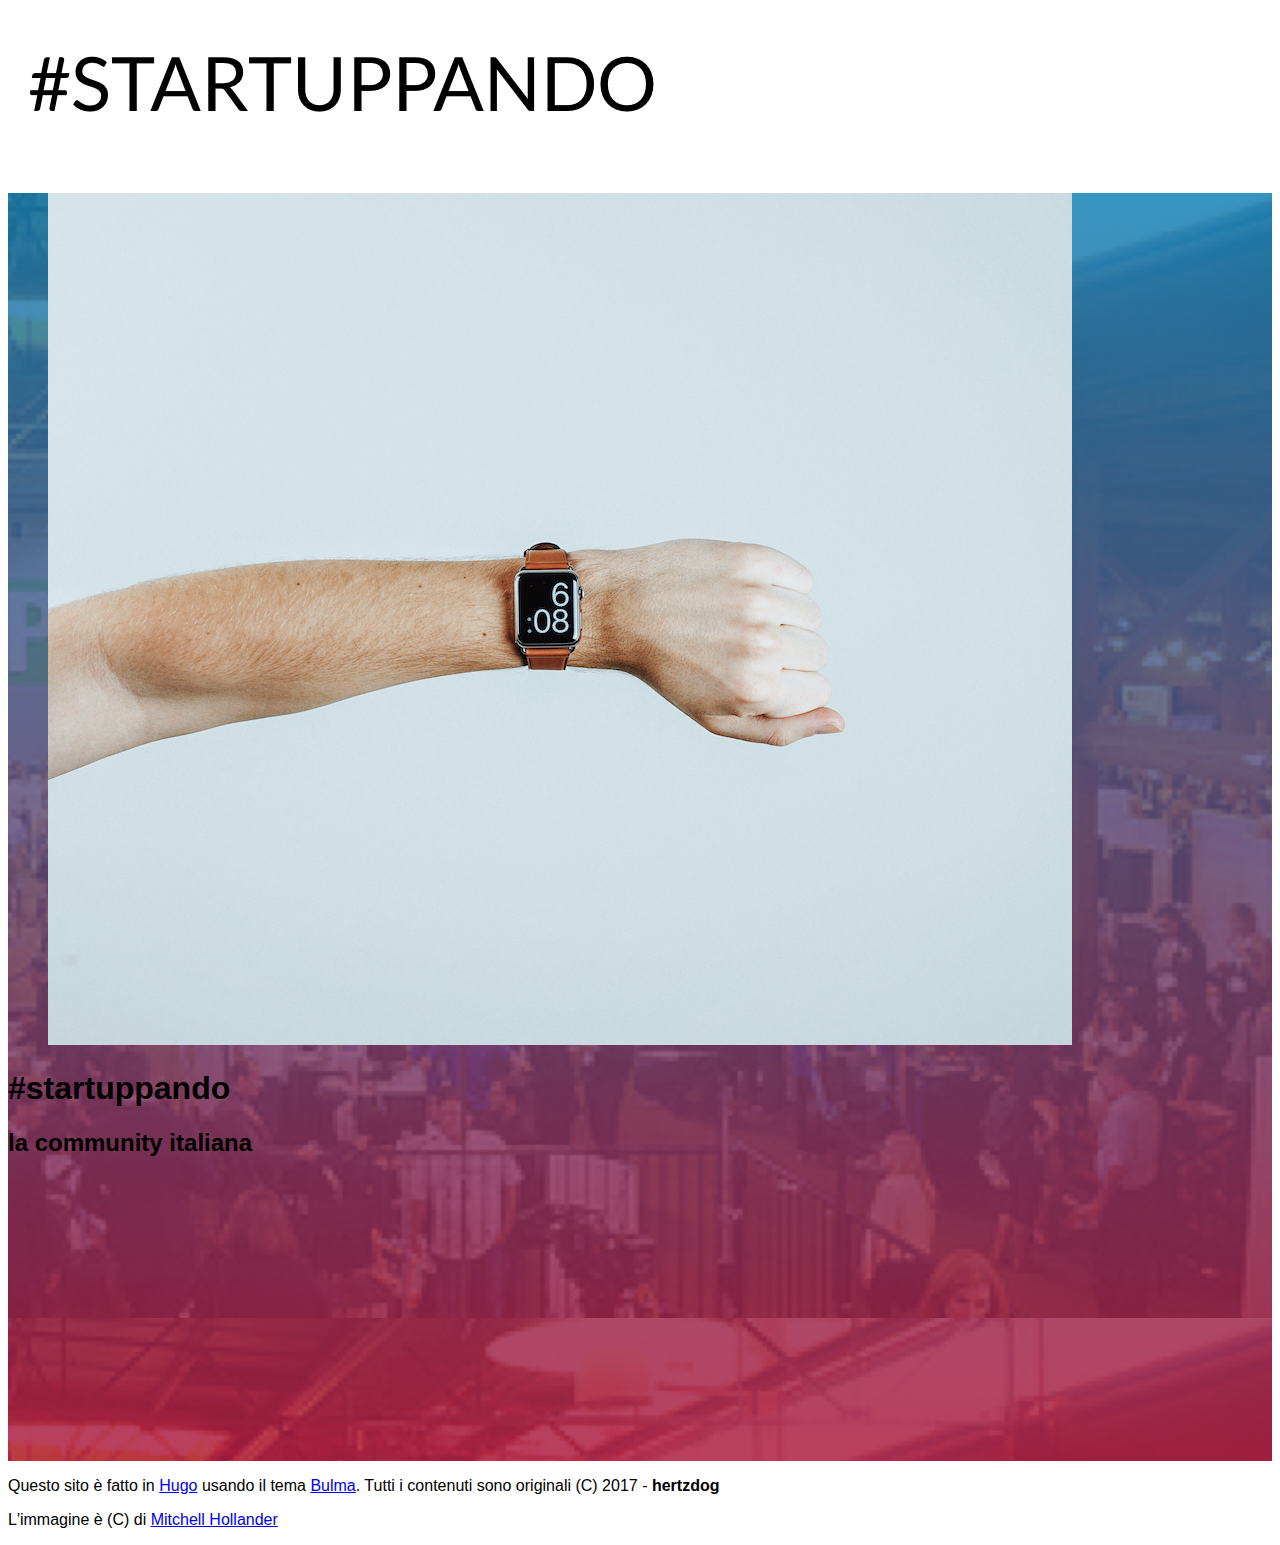
<file: index.html>
<!DOCTYPE html>
<html lang="it-IT">

<head>
    <meta name="generator" content="Hugo 0.18.1" />
    <meta charset="utf-8">
    <meta http-equiv="X-UA-Compatible" content="IE=edge">
    <meta name="viewport" content="width=device-width, initial-scale=1">
    <title> #startuppando </title>

     
      
    
    
    
    
    

  <meta name="author" content="">

 
    <meta property="og:title" content="#startuppando" />
<meta property="og:description" content="la community italiana" />
<meta property="og:type" content="website" />
<meta property="og:url" content="/" />


<meta property="og:updated_time" content="2017-04-01T14:19:25&#43;01:00"/>








 
    



 
    
     



  
    
<script>
window.ga=window.ga||function(){(ga.q=ga.q||[]).push(arguments)};ga.l=+new Date;
ga('create', 'UA-27356301-1', 'auto');
ga('send', 'pageview');
</script>
<script async src='//www.google-analytics.com/analytics.js'></script>
 
    
    <link href="/index.xml" rel="alternate" type="application/rss+xml" title="#startuppando" /> 
    
    <link rel="canonical" href="/">   <link rel="shortcut icon" type="image/png" href="[data-uri]">


    <link rel="stylesheet" href="https://maxcdn.bootstrapcdn.com/font-awesome/4.7.0/css/font-awesome.min.css"> 
    <link rel="stylesheet" href="https://jenil.github.io/bulmaswatch/lumen/bulmaswatch.min.css"> 
    <link rel="stylesheet" href="/css/landing.css">   
    
    
</head>


<body>
    <header> <nav class="nav has-shadow">
<div class="nav-left">
    <a class="nav-item" href="/">
        <img src="/img/bulma.png" alt="Bulma logo">
    </a>
</div>

<div class="nav-center">
    
    
</div>



<span class="nav-toggle">
        <span></span>
<span></span>
<span></span>
</span>



<div class="nav-right nav-menu" itemscope itemtype="http://schema.org/SiteNavigationElement">
        
        
        <a itemprop="url" class="nav-item is-tab " href="/post/"><span itemprop="name">Post</span></a>
        
        <a itemprop="url" class="nav-item is-tab " href="/about/"><span itemprop="name">About</span></a>
        
</div>
</nav> </header>
    <main>

<section class="hero is-fullheight is-dark">


    <div class="hero-body">
      <div class="container has-text-centered">
        <div class="columns is-vcentered">
          <div class="column is-5">
            <figure class="image is-4by3">
              <img class="lazyload" src="/img/mitchell-hollander-205952.jpg" alt="Description">
            </figure>
          </div>
          <div class="column is-6 is-offset-1">
            <h1 class="title is-2">
             #startuppando
            </h1>
            <h2 class="subtitle is-4">
              la community italiana
            </h2>
            <br>
            <p>
              <div class="typeform-widget" data-url="https://hertzdog.typeform.com/to/JKyusk" data-transparency="100" data-hide-headers=true data-hide-footer=true style="width: 100%; height: 250px;"></div><script>(function(){var qs,js,q,s,d=document,gi=d.getElementById,ce=d.createElement,gt=d.getElementsByTagName,id="typef_orm",b="https://s3-eu-west-1.amazonaws.com/share.typeform.com/";if(!gi.call(d,id)){js=ce.call(d,"script");js.id=id;js.src=b+"widget.js";q=gt.call(d,"script")[0];q.parentNode.insertBefore(js,q)}})()</script>
            </p>
          
          </div>
        </div>
      </div>
    </div>
</div>

</main>
    <footer> 
<footer class="footer">
    <div class="container">
        <div class="content has-text-centered">
            <p>
                Questo sito è fatto in
    <a target="_blank" rel="noopener" href="https://gohugo.io/">Hugo</a>
     usando il tema
    <a target="_blank" rel="noopener" href="https://jeblister.github.io/bulma/">Bulma</a>.
    Tutti i contenuti sono originali (C) 2017 - <strong>hertzdog</strong>
            </p>
            <p>
              L'immagine è (C) di <a href="https://unsplash.com/@mitchellsh">Mitchell Hollander</a>
            </p>
        </div>
    </div>
</footer>


 </footer>

    <script async type="text/javascript" src="/js/bulma.js"></script>
    <script async type="text/javascript"  src="/js/clipboard.min.js"></script>
    <script async type="text/javascript"  src="/js/clip.js"></script>
</body>

</html>
</file>
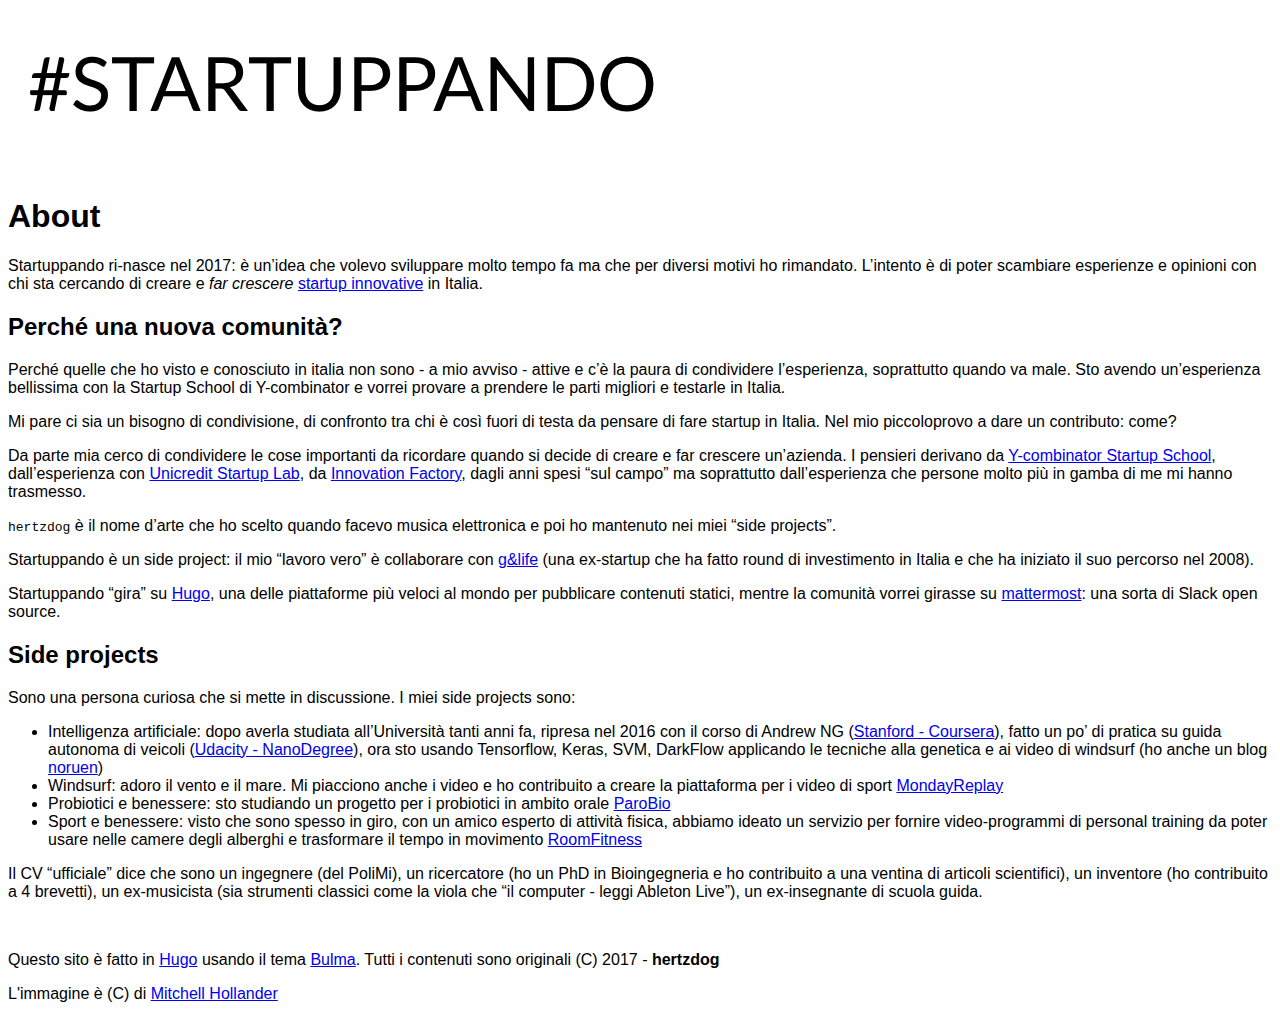
<file: about/index.html>
<!DOCTYPE html>
<html lang="it-IT">

<head>
    <meta name="generator" content="Hugo 0.18.1" />
    <meta charset="utf-8">
    <meta http-equiv="X-UA-Compatible" content="IE=edge">
    <meta name="viewport" content="width=device-width, initial-scale=1">
    <title>About | #startuppando</title>

    
    <meta name="description" content="Startuppando: dare vita a un&#39;idea">  
      
    
    
    
    
    

  <meta name="author" content="">

 
    <meta property="og:title" content="About" />
<meta property="og:description" content="Startuppando: dare vita a un&#39;idea" />
<meta property="og:type" content="article" />
<meta property="og:url" content="/about/" />


<meta property="og:updated_time" content="2017-04-01T14:19:25&#43;01:00"/>









 
    



 
    
     
    
<script>
window.ga=window.ga||function(){(ga.q=ga.q||[]).push(arguments)};ga.l=+new Date;
ga('create', 'UA-27356301-1', 'auto');
ga('send', 'pageview');
</script>
<script async src='//www.google-analytics.com/analytics.js'></script>
 
    
    
    <link rel="canonical" href="/about/">   <link rel="shortcut icon" type="image/png" href="[data-uri]">


    <link rel="stylesheet" href="https://maxcdn.bootstrapcdn.com/font-awesome/4.7.0/css/font-awesome.min.css"> 
    <link rel="stylesheet" href="https://jenil.github.io/bulmaswatch/lumen/bulmaswatch.min.css"> 
    <link rel="stylesheet" href="/css/landing.css">   
    
    
</head>


<body>
    <header> <nav class="nav has-shadow">
<div class="nav-left">
    <a class="nav-item" href="/">
        <img src="/img/bulma.png" alt="Bulma logo">
    </a>
</div>

<div class="nav-center">
    
    
</div>



<span class="nav-toggle">
        <span></span>
<span></span>
<span></span>
</span>



<div class="nav-right nav-menu" itemscope itemtype="http://schema.org/SiteNavigationElement">
        
        
        <a itemprop="url" class="nav-item is-tab " href="/post/"><span itemprop="name">Post</span></a>
        
        <a itemprop="url" class="nav-item is-tab  is-active" href="/about/"><span itemprop="name">About</span></a>
        
</div>
</nav> </header>
    <main>

<div class="columns is-fullheight">
    <div class="column">
        <section class="hero is-default is-bold">
            <div class="hero-body">
                <div class="content container">
                   

<h1 id="about">About</h1>

<p>Startuppando ri-nasce nel 2017: è un&rsquo;idea che volevo sviluppare molto tempo fa ma che per diversi motivi ho rimandato. L&rsquo;intento è di poter scambiare esperienze e opinioni con chi sta cercando di creare e <em>far crescere</em> <a href="http://startup.registroimprese.it/">startup innovative</a> in Italia.</p>

<h2 id="perché-una-nuova-comunità">Perché una nuova comunità?</h2>

<p>Perché quelle che ho visto e conosciuto in italia non sono - a mio avviso - attive e c&rsquo;è la paura di condividere l&rsquo;esperienza, soprattutto quando va male. Sto avendo un&rsquo;esperienza bellissima con la Startup School di Y-combinator e vorrei provare a prendere le parti migliori e testarle in Italia.</p>

<p>Mi pare ci sia un bisogno di condivisione, di confronto tra chi è così fuori di testa da pensare di fare startup in Italia. Nel mio piccoloprovo a dare un contributo: come?</p>

<p>Da parte mia cerco di condividere le cose importanti da ricordare quando si decide di creare e far crescere un&rsquo;azienda. I pensieri derivano da <a href="https://www.startupschool.org">Y-combinator Startup School</a>, dall&rsquo;esperienza con <a href="https://www.unicreditstartlab.eu">Unicredit Startup Lab</a>, da <a href="http://if.areasciencepark.it/">Innovation Factory</a>, dagli anni spesi &ldquo;sul campo&rdquo; ma soprattutto dall&rsquo;esperienza che persone molto più in gamba di me mi hanno trasmesso.</p>

<p><code>hertzdog</code> è il nome d&rsquo;arte che ho scelto quando facevo musica elettronica e poi ho mantenuto nei miei &ldquo;side projects&rdquo;.</p>

<p>Startuppando è un side project: il mio &ldquo;lavoro vero&rdquo; è collaborare con <a href="http://www.glifecompany.com">g&amp;life</a> (una ex-startup che ha fatto round di investimento in Italia e che ha iniziato il suo percorso nel 2008).</p>

<p>Startuppando &ldquo;gira&rdquo; su <a href="http://hugo.io">Hugo</a>, una delle piattaforme più veloci al mondo per pubblicare contenuti statici, mentre la comunità vorrei girasse su <a href="https://about.mattermost.com/">mattermost</a>: una sorta di Slack open source.</p>

<h2 id="side-projects">Side projects</h2>

<p>Sono una persona curiosa che si mette in discussione. I miei side projects sono:</p>

<ul>
<li>Intelligenza artificiale: dopo averla studiata all&rsquo;Università tanti anni fa, ripresa nel 2016 con il corso di Andrew NG (<a href="https://www.coursera.org/learn/machine-learning">Stanford - Coursera</a>), fatto un po&rsquo; di pratica su guida autonoma di veicoli (<a href="https://www.udacity.com/drive">Udacity - NanoDegree</a>), ora sto usando Tensorflow, Keras, SVM, DarkFlow applicando le tecniche alla genetica e ai video di windsurf (ho anche un blog <a href="http://noruen.com">noruen</a>)</li>
<li>Windsurf: adoro il vento e il mare. Mi piacciono anche i video e ho contribuito a creare la piattaforma per i video di sport <a href="http://app.mondayreplay.com/movies/588ef32590000004ada543cf">MondayReplay</a></li>
<li>Probiotici e benessere: sto studiando un progetto per i probiotici in ambito orale <a href="http://parobio.com">ParoBio</a></li>
<li>Sport e benessere: visto che sono spesso in giro, con un amico esperto di attività fisica, abbiamo ideato un servizio per fornire video-programmi di personal training da poter usare nelle camere degli alberghi e trasformare il tempo in movimento <a href="http://room-fitness.com">RoomFitness</a></li>
</ul>

<p>Il CV &ldquo;ufficiale&rdquo; dice che sono un ingegnere (del PoliMi), un ricercatore (ho un PhD in Bioingegneria e ho contribuito a una ventina di articoli scientifici), un inventore (ho contribuito a 4 brevetti), un ex-musicista (sia strumenti classici come la viola che &ldquo;il computer - leggi Ableton Live&rdquo;), un ex-insegnante di scuola guida.</p>

                </div>
                <br>
            </div>
        </section>
    </div>
</div>
</main>
    <footer> 
  
<footer class="footer">
    <div class="container">
        <div class="content has-text-centered">
            <p>
                Questo sito è fatto in
    <a target="_blank" rel="noopener" href="https://gohugo.io/">Hugo</a>
     usando il tema
    <a target="_blank" rel="noopener" href="https://jeblister.github.io/bulma/">Bulma</a>.
    Tutti i contenuti sono originali (C) 2017 - <strong>hertzdog</strong>
            </p>
            <p>
              L'immagine è (C) di <a href="https://unsplash.com/@mitchellsh">Mitchell Hollander</a>
            </p>
        </div>
    </div>
</footer>


 
</footer>

    <script async type="text/javascript" src="/js/bulma.js"></script>
    <script async type="text/javascript"  src="/js/clipboard.min.js"></script>
    <script async type="text/javascript"  src="/js/clip.js"></script>
</body>

</html>
</file>
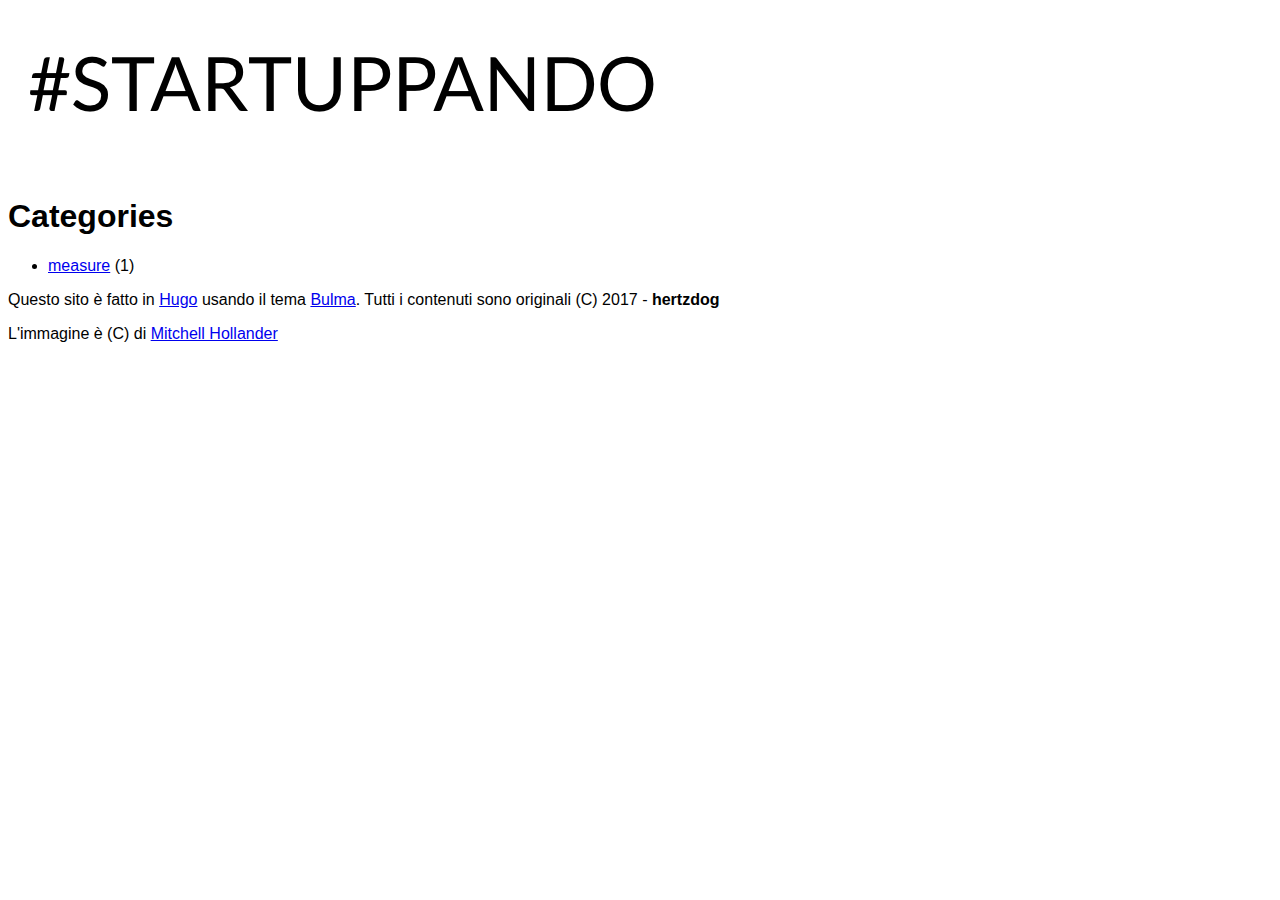
<file: categories/index.html>
<!DOCTYPE html>
<html lang="it-IT">

<head>
    <meta name="generator" content="Hugo 0.18.1" />
    <meta charset="utf-8">
    <meta http-equiv="X-UA-Compatible" content="IE=edge">
    <meta name="viewport" content="width=device-width, initial-scale=1">
    <title>Categories | #startuppando</title>

     
      
    
    
    
      <meta name="robots" content="noindex">
    
    
    

  <meta name="author" content="">

 
    <meta property="og:title" content="Categories" />
<meta property="og:description" content="la community italiana" />
<meta property="og:type" content="website" />
<meta property="og:url" content="/categories/" />











 
    



 
    
     
    
<script>
window.ga=window.ga||function(){(ga.q=ga.q||[]).push(arguments)};ga.l=+new Date;
ga('create', 'UA-27356301-1', 'auto');
ga('send', 'pageview');
</script>
<script async src='//www.google-analytics.com/analytics.js'></script>
 
    
    <link href="/categories/index.xml" rel="alternate" type="application/rss+xml" title="#startuppando" /> 
    
    <link rel="canonical" href="/categories/">   <link rel="shortcut icon" type="image/png" href="[data-uri]">


    <link rel="stylesheet" href="https://maxcdn.bootstrapcdn.com/font-awesome/4.7.0/css/font-awesome.min.css"> 
    <link rel="stylesheet" href="https://jenil.github.io/bulmaswatch/lumen/bulmaswatch.min.css"> 
    <link rel="stylesheet" href="/css/landing.css">   
    
    
</head>


<body>
    <header>
  <nav class="nav has-shadow">
<div class="nav-left">
    <a class="nav-item" href="/">
        <img src="/img/bulma.png" alt="Bulma logo">
    </a>
</div>

<div class="nav-center">
    
    
</div>



<span class="nav-toggle">
        <span></span>
<span></span>
<span></span>
</span>



<div class="nav-right nav-menu" itemscope itemtype="http://schema.org/SiteNavigationElement">
        
        
        <a itemprop="url" class="nav-item is-tab " href="/post/"><span itemprop="name">Post</span></a>
        
        <a itemprop="url" class="nav-item is-tab " href="/about/"><span itemprop="name">About</span></a>
        
</div>
</nav>
</header>
    <main>

<div class="container">
  <section class="hero is-primary is-medium is-bold">
  <div class="hero-body">
    <div class="container has-text-centered">
      <h1 class="title">
       Categories
      </h1>
    </div>
  </div>
</section>

  <ul>
    
      <li><a href="measure">measure</a> (1)
    
  </ul>
  
</div>

</main>
    <footer>
  
<footer class="footer">
    <div class="container">
        <div class="content has-text-centered">
            <p>
                Questo sito è fatto in
    <a target="_blank" rel="noopener" href="https://gohugo.io/">Hugo</a>
     usando il tema
    <a target="_blank" rel="noopener" href="https://jeblister.github.io/bulma/">Bulma</a>.
    Tutti i contenuti sono originali (C) 2017 - <strong>hertzdog</strong>
            </p>
            <p>
              L'immagine è (C) di <a href="https://unsplash.com/@mitchellsh">Mitchell Hollander</a>
            </p>
        </div>
    </div>
</footer>



</footer>

    <script async type="text/javascript" src="/js/bulma.js"></script>
    <script async type="text/javascript"  src="/js/clipboard.min.js"></script>
    <script async type="text/javascript"  src="/js/clip.js"></script>
</body>

</html>
</file>
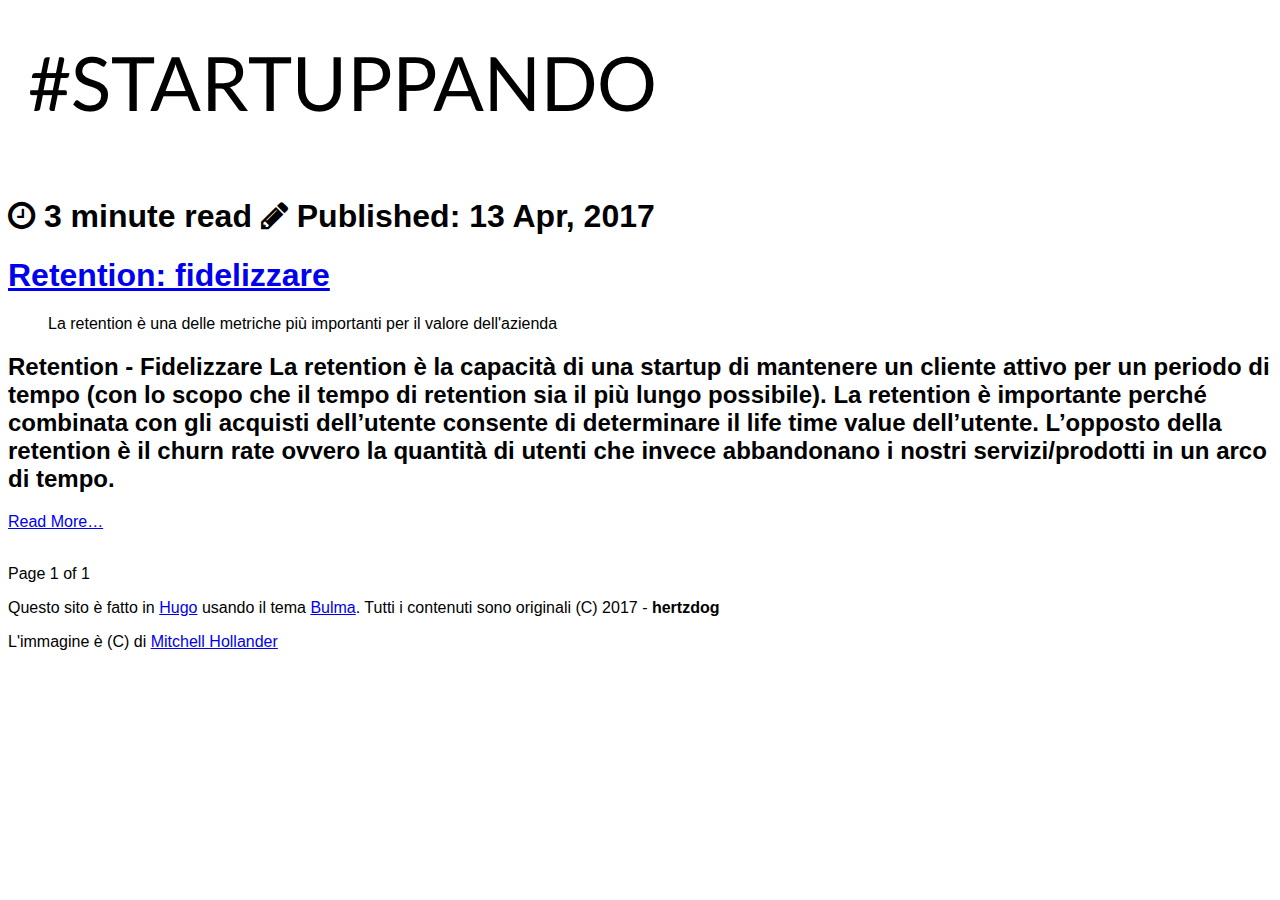
<file: post/index.html>
<!DOCTYPE html>
<html lang="it-IT">

<head>
    <meta name="generator" content="Hugo 0.18.1" />
    <meta charset="utf-8">
    <meta http-equiv="X-UA-Compatible" content="IE=edge">
    <meta name="viewport" content="width=device-width, initial-scale=1">
    <title>Posts | #startuppando</title>

     
      
    
    
    
      <meta name="robots" content="noindex">
    
    
    

  <meta name="author" content="">

 
    <meta property="og:title" content="Posts" />
<meta property="og:description" content="la community italiana" />
<meta property="og:type" content="website" />
<meta property="og:url" content="/post/" />


<meta property="og:updated_time" content="2017-04-13T19:22:40&#43;01:00"/>








 
    



 
    
     
    
<script>
window.ga=window.ga||function(){(ga.q=ga.q||[]).push(arguments)};ga.l=+new Date;
ga('create', 'UA-27356301-1', 'auto');
ga('send', 'pageview');
</script>
<script async src='//www.google-analytics.com/analytics.js'></script>
 
    
    <link href="/post/index.xml" rel="alternate" type="application/rss+xml" title="#startuppando" /> 
    
    <link rel="canonical" href="/post/">   <link rel="shortcut icon" type="image/png" href="[data-uri]">


    <link rel="stylesheet" href="https://maxcdn.bootstrapcdn.com/font-awesome/4.7.0/css/font-awesome.min.css"> 
    <link rel="stylesheet" href="https://jenil.github.io/bulmaswatch/lumen/bulmaswatch.min.css"> 
    <link rel="stylesheet" href="/css/landing.css">   
    
    
</head>


<body>
    <header> <nav class="nav has-shadow">
<div class="nav-left">
    <a class="nav-item" href="/">
        <img src="/img/bulma.png" alt="Bulma logo">
    </a>
</div>

<div class="nav-center">
    
    
</div>



<span class="nav-toggle">
        <span></span>
<span></span>
<span></span>
</span>



<div class="nav-right nav-menu" itemscope itemtype="http://schema.org/SiteNavigationElement">
        
        
        <a itemprop="url" class="nav-item is-tab  is-active" href="/post/"><span itemprop="name">Post</span></a>
        
        <a itemprop="url" class="nav-item is-tab " href="/about/"><span itemprop="name">About</span></a>
        
</div>
</nav> </header>
    <main>

<div class="columns is-fullheight">
    <div class="column">
        <section class="hero is-default is-bold">
            <div class="hero-body">
                <div class="container">
                     <div class="column is-full-desktop" itemscope itemtype="http://schema.org/CreativeWork">
    <h1 class="blog-timestamp">
        
        <h1 class="">
        <span class="icon">
  <i class="fa fa-clock-o" aria-hidden="true"></i>
</span>
<span>3 minute read</span>
<span class="icon">
 <i class="fa fa-pencil" aria-hidden="true"></i>
</span>

  Published: <time datetime="2017-04-13T19:22:40&#43;01:00">13 Apr, 2017</time>


        </h1>
        
    </h1>
    <h1 class="title">
        <a href="/post/retention/" itemprop="headline">Retention: fidelizzare</a>
    </h1>
    
    <blockquote itemprop="about">La retention è una delle metriche più importanti per il valore dell&#39;azienda</blockquote>
    
    <h2 class="content" itemprop="description">
        Retention - Fidelizzare La retention è la capacità di una startup di mantenere un cliente attivo per un periodo di tempo (con lo scopo che il tempo di retention sia il più lungo possibile).
La retention è importante perché combinata con gli acquisti dell&rsquo;utente consente di determinare il life time value dell&rsquo;utente.
L&rsquo;opposto della retention è il churn rate ovvero la quantità di utenti che invece abbandonano i nostri servizi/prodotti in un arco di tempo.
    </h2>
</div>
<div class="button">
    <a href="/post/retention/" itemprop="url">Read More…</a>
</div> 
                </div>
                <br>
                <div class="container">
                    <div class="tabs">
    <p class="control">
        
    </p>
    <p class="control">
        <a class="button">
           Page 1 of 1
        </a>
    </p>
    <p class="control">
        
    </p>
</div> 
                </div>
            </div>
        </section>
    </div>

</div>
</main>
    <footer> 
  
<footer class="footer">
    <div class="container">
        <div class="content has-text-centered">
            <p>
                Questo sito è fatto in
    <a target="_blank" rel="noopener" href="https://gohugo.io/">Hugo</a>
     usando il tema
    <a target="_blank" rel="noopener" href="https://jeblister.github.io/bulma/">Bulma</a>.
    Tutti i contenuti sono originali (C) 2017 - <strong>hertzdog</strong>
            </p>
            <p>
              L'immagine è (C) di <a href="https://unsplash.com/@mitchellsh">Mitchell Hollander</a>
            </p>
        </div>
    </div>
</footer>


 
</footer>

    <script async type="text/javascript" src="/js/bulma.js"></script>
    <script async type="text/javascript"  src="/js/clipboard.min.js"></script>
    <script async type="text/javascript"  src="/js/clip.js"></script>
</body>

</html>
</file>
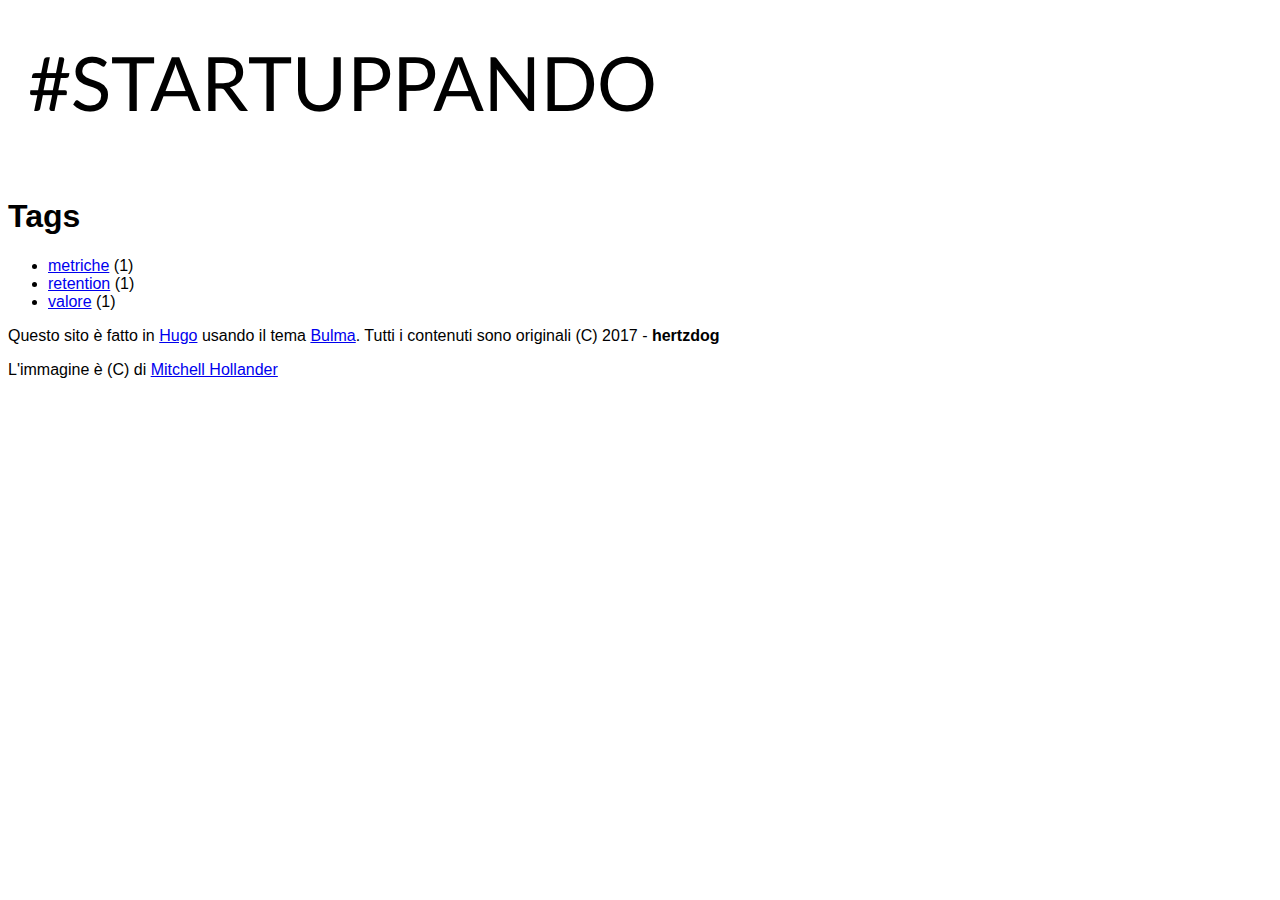
<file: tags/index.html>
<!DOCTYPE html>
<html lang="it-IT">

<head>
    <meta name="generator" content="Hugo 0.18.1" />
    <meta charset="utf-8">
    <meta http-equiv="X-UA-Compatible" content="IE=edge">
    <meta name="viewport" content="width=device-width, initial-scale=1">
    <title>Tags | #startuppando</title>

     
      
    
    
    
      <meta name="robots" content="noindex">
    
    
    

  <meta name="author" content="">

 
    <meta property="og:title" content="Tags" />
<meta property="og:description" content="la community italiana" />
<meta property="og:type" content="website" />
<meta property="og:url" content="/tags/" />











 
    



 
    
     
    
<script>
window.ga=window.ga||function(){(ga.q=ga.q||[]).push(arguments)};ga.l=+new Date;
ga('create', 'UA-27356301-1', 'auto');
ga('send', 'pageview');
</script>
<script async src='//www.google-analytics.com/analytics.js'></script>
 
    
    <link href="/tags/index.xml" rel="alternate" type="application/rss+xml" title="#startuppando" /> 
    
    <link rel="canonical" href="/tags/">   <link rel="shortcut icon" type="image/png" href="[data-uri]">


    <link rel="stylesheet" href="https://maxcdn.bootstrapcdn.com/font-awesome/4.7.0/css/font-awesome.min.css"> 
    <link rel="stylesheet" href="https://jenil.github.io/bulmaswatch/lumen/bulmaswatch.min.css"> 
    <link rel="stylesheet" href="/css/landing.css">   
    
    
</head>


<body>
    <header>
  <nav class="nav has-shadow">
<div class="nav-left">
    <a class="nav-item" href="/">
        <img src="/img/bulma.png" alt="Bulma logo">
    </a>
</div>

<div class="nav-center">
    
    
</div>



<span class="nav-toggle">
        <span></span>
<span></span>
<span></span>
</span>



<div class="nav-right nav-menu" itemscope itemtype="http://schema.org/SiteNavigationElement">
        
        
        <a itemprop="url" class="nav-item is-tab " href="/post/"><span itemprop="name">Post</span></a>
        
        <a itemprop="url" class="nav-item is-tab " href="/about/"><span itemprop="name">About</span></a>
        
</div>
</nav>
</header>
    <main>

<div class="container">
  <section class="hero is-primary is-medium is-bold">
  <div class="hero-body">
    <div class="container has-text-centered">
      <h1 class="title">
       Tags
      </h1>
    </div>
  </div>
</section>

  <ul>
    
      <li><a href="metriche">metriche</a> (1)
    
      <li><a href="retention">retention</a> (1)
    
      <li><a href="valore">valore</a> (1)
    
  </ul>
  
</div>

</main>
    <footer>
  
<footer class="footer">
    <div class="container">
        <div class="content has-text-centered">
            <p>
                Questo sito è fatto in
    <a target="_blank" rel="noopener" href="https://gohugo.io/">Hugo</a>
     usando il tema
    <a target="_blank" rel="noopener" href="https://jeblister.github.io/bulma/">Bulma</a>.
    Tutti i contenuti sono originali (C) 2017 - <strong>hertzdog</strong>
            </p>
            <p>
              L'immagine è (C) di <a href="https://unsplash.com/@mitchellsh">Mitchell Hollander</a>
            </p>
        </div>
    </div>
</footer>



</footer>

    <script async type="text/javascript" src="/js/bulma.js"></script>
    <script async type="text/javascript"  src="/js/clipboard.min.js"></script>
    <script async type="text/javascript"  src="/js/clip.js"></script>
</body>

</html>
</file>
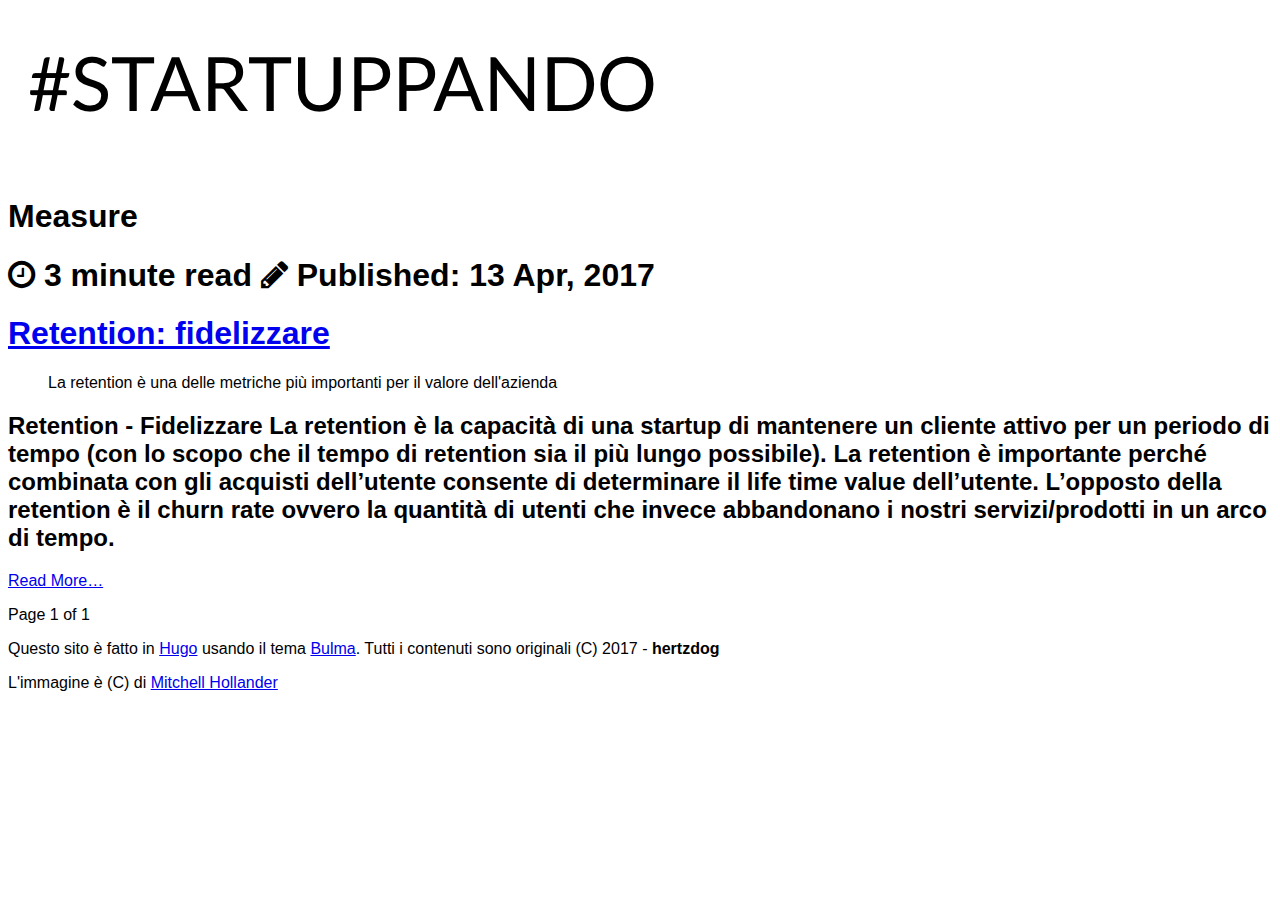
<file: categories/measure/index.html>
<!DOCTYPE html>
<html lang="it-IT">

<head>
    <meta name="generator" content="Hugo 0.18.1" />
    <meta charset="utf-8">
    <meta http-equiv="X-UA-Compatible" content="IE=edge">
    <meta name="viewport" content="width=device-width, initial-scale=1">
    <title>Measure | #startuppando</title>

     
      
    
    
    
      <meta name="robots" content="noindex">
    
    
    

  <meta name="author" content="">

 
    <meta property="og:title" content="Measure" />
<meta property="og:description" content="la community italiana" />
<meta property="og:type" content="website" />
<meta property="og:url" content="/categories/measure/" />


<meta property="og:updated_time" content="2017-04-13T19:22:40&#43;01:00"/>








 
    



 
    
     
    
<script>
window.ga=window.ga||function(){(ga.q=ga.q||[]).push(arguments)};ga.l=+new Date;
ga('create', 'UA-27356301-1', 'auto');
ga('send', 'pageview');
</script>
<script async src='//www.google-analytics.com/analytics.js'></script>
 
    
    <link href="/categories/measure/index.xml" rel="alternate" type="application/rss+xml" title="#startuppando" /> 
    
    <link rel="canonical" href="/categories/measure/">   <link rel="shortcut icon" type="image/png" href="[data-uri]">


    <link rel="stylesheet" href="https://maxcdn.bootstrapcdn.com/font-awesome/4.7.0/css/font-awesome.min.css"> 
    <link rel="stylesheet" href="https://jenil.github.io/bulmaswatch/lumen/bulmaswatch.min.css"> 
    <link rel="stylesheet" href="/css/landing.css">   
    
    
</head>


<body>
    <header>
  <nav class="nav has-shadow">
<div class="nav-left">
    <a class="nav-item" href="/">
        <img src="/img/bulma.png" alt="Bulma logo">
    </a>
</div>

<div class="nav-center">
    
    
</div>



<span class="nav-toggle">
        <span></span>
<span></span>
<span></span>
</span>



<div class="nav-right nav-menu" itemscope itemtype="http://schema.org/SiteNavigationElement">
        
        
        <a itemprop="url" class="nav-item is-tab " href="/post/"><span itemprop="name">Post</span></a>
        
        <a itemprop="url" class="nav-item is-tab " href="/about/"><span itemprop="name">About</span></a>
        
</div>
</nav>
</header>
    <main>
  <header>
    <h1>Measure</h1>
  </header>
  
    <div class="column is-full-desktop" itemscope itemtype="http://schema.org/CreativeWork">
    <h1 class="blog-timestamp">
        
        <h1 class="">
        <span class="icon">
  <i class="fa fa-clock-o" aria-hidden="true"></i>
</span>
<span>3 minute read</span>
<span class="icon">
 <i class="fa fa-pencil" aria-hidden="true"></i>
</span>

  Published: <time datetime="2017-04-13T19:22:40&#43;01:00">13 Apr, 2017</time>


        </h1>
        
    </h1>
    <h1 class="title">
        <a href="/post/retention/" itemprop="headline">Retention: fidelizzare</a>
    </h1>
    
    <blockquote itemprop="about">La retention è una delle metriche più importanti per il valore dell&#39;azienda</blockquote>
    
    <h2 class="content" itemprop="description">
        Retention - Fidelizzare La retention è la capacità di una startup di mantenere un cliente attivo per un periodo di tempo (con lo scopo che il tempo di retention sia il più lungo possibile).
La retention è importante perché combinata con gli acquisti dell&rsquo;utente consente di determinare il life time value dell&rsquo;utente.
L&rsquo;opposto della retention è il churn rate ovvero la quantità di utenti che invece abbandonano i nostri servizi/prodotti in un arco di tempo.
    </h2>
</div>
<div class="button">
    <a href="/post/retention/" itemprop="url">Read More…</a>
</div>
  
</main>
    <footer>
  <div class="tabs">
    <p class="control">
        
    </p>
    <p class="control">
        <a class="button">
           Page 1 of 1
        </a>
    </p>
    <p class="control">
        
    </p>
</div>
  
<footer class="footer">
    <div class="container">
        <div class="content has-text-centered">
            <p>
                Questo sito è fatto in
    <a target="_blank" rel="noopener" href="https://gohugo.io/">Hugo</a>
     usando il tema
    <a target="_blank" rel="noopener" href="https://jeblister.github.io/bulma/">Bulma</a>.
    Tutti i contenuti sono originali (C) 2017 - <strong>hertzdog</strong>
            </p>
            <p>
              L'immagine è (C) di <a href="https://unsplash.com/@mitchellsh">Mitchell Hollander</a>
            </p>
        </div>
    </div>
</footer>



</footer>

    <script async type="text/javascript" src="/js/bulma.js"></script>
    <script async type="text/javascript"  src="/js/clipboard.min.js"></script>
    <script async type="text/javascript"  src="/js/clip.js"></script>
</body>

</html>
</file>
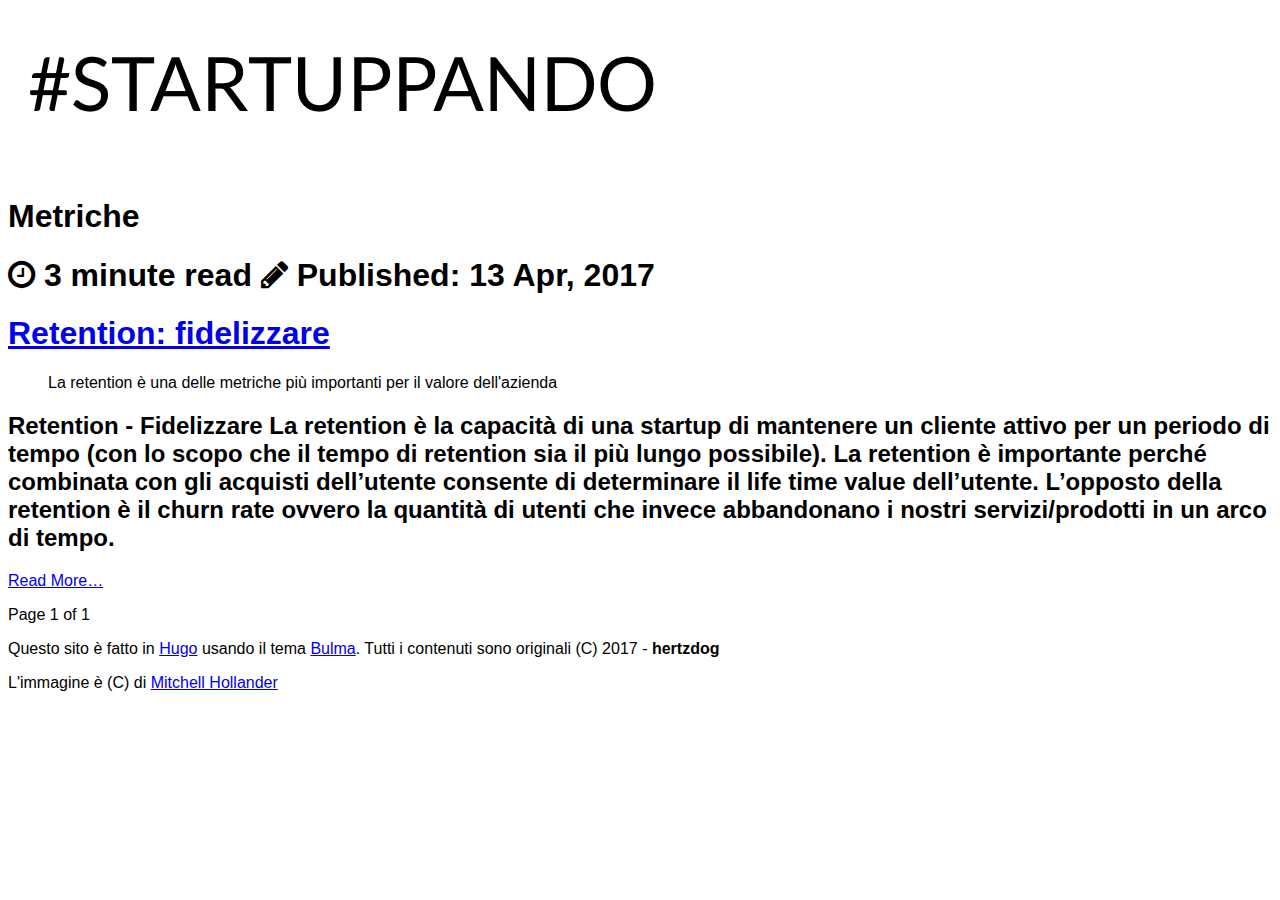
<file: tags/metriche/index.html>
<!DOCTYPE html>
<html lang="it-IT">

<head>
    <meta name="generator" content="Hugo 0.18.1" />
    <meta charset="utf-8">
    <meta http-equiv="X-UA-Compatible" content="IE=edge">
    <meta name="viewport" content="width=device-width, initial-scale=1">
    <title>Metriche | #startuppando</title>

     
      
    
    
    
      <meta name="robots" content="noindex">
    
    
    

  <meta name="author" content="">

 
    <meta property="og:title" content="Metriche" />
<meta property="og:description" content="la community italiana" />
<meta property="og:type" content="website" />
<meta property="og:url" content="/tags/metriche/" />


<meta property="og:updated_time" content="2017-04-13T19:22:40&#43;01:00"/>








 
    



 
    
     
    
<script>
window.ga=window.ga||function(){(ga.q=ga.q||[]).push(arguments)};ga.l=+new Date;
ga('create', 'UA-27356301-1', 'auto');
ga('send', 'pageview');
</script>
<script async src='//www.google-analytics.com/analytics.js'></script>
 
    
    <link href="/tags/metriche/index.xml" rel="alternate" type="application/rss+xml" title="#startuppando" /> 
    
    <link rel="canonical" href="/tags/metriche/">   <link rel="shortcut icon" type="image/png" href="[data-uri]">


    <link rel="stylesheet" href="https://maxcdn.bootstrapcdn.com/font-awesome/4.7.0/css/font-awesome.min.css"> 
    <link rel="stylesheet" href="https://jenil.github.io/bulmaswatch/lumen/bulmaswatch.min.css"> 
    <link rel="stylesheet" href="/css/landing.css">   
    
    
</head>


<body>
    <header>
  <nav class="nav has-shadow">
<div class="nav-left">
    <a class="nav-item" href="/">
        <img src="/img/bulma.png" alt="Bulma logo">
    </a>
</div>

<div class="nav-center">
    
    
</div>



<span class="nav-toggle">
        <span></span>
<span></span>
<span></span>
</span>



<div class="nav-right nav-menu" itemscope itemtype="http://schema.org/SiteNavigationElement">
        
        
        <a itemprop="url" class="nav-item is-tab " href="/post/"><span itemprop="name">Post</span></a>
        
        <a itemprop="url" class="nav-item is-tab " href="/about/"><span itemprop="name">About</span></a>
        
</div>
</nav>
</header>
    <main>
  <header>
    <h1>Metriche</h1>
  </header>
  
    <div class="column is-full-desktop" itemscope itemtype="http://schema.org/CreativeWork">
    <h1 class="blog-timestamp">
        
        <h1 class="">
        <span class="icon">
  <i class="fa fa-clock-o" aria-hidden="true"></i>
</span>
<span>3 minute read</span>
<span class="icon">
 <i class="fa fa-pencil" aria-hidden="true"></i>
</span>

  Published: <time datetime="2017-04-13T19:22:40&#43;01:00">13 Apr, 2017</time>


        </h1>
        
    </h1>
    <h1 class="title">
        <a href="/post/retention/" itemprop="headline">Retention: fidelizzare</a>
    </h1>
    
    <blockquote itemprop="about">La retention è una delle metriche più importanti per il valore dell&#39;azienda</blockquote>
    
    <h2 class="content" itemprop="description">
        Retention - Fidelizzare La retention è la capacità di una startup di mantenere un cliente attivo per un periodo di tempo (con lo scopo che il tempo di retention sia il più lungo possibile).
La retention è importante perché combinata con gli acquisti dell&rsquo;utente consente di determinare il life time value dell&rsquo;utente.
L&rsquo;opposto della retention è il churn rate ovvero la quantità di utenti che invece abbandonano i nostri servizi/prodotti in un arco di tempo.
    </h2>
</div>
<div class="button">
    <a href="/post/retention/" itemprop="url">Read More…</a>
</div>
  
</main>
    <footer>
  <div class="tabs">
    <p class="control">
        
    </p>
    <p class="control">
        <a class="button">
           Page 1 of 1
        </a>
    </p>
    <p class="control">
        
    </p>
</div>
  
<footer class="footer">
    <div class="container">
        <div class="content has-text-centered">
            <p>
                Questo sito è fatto in
    <a target="_blank" rel="noopener" href="https://gohugo.io/">Hugo</a>
     usando il tema
    <a target="_blank" rel="noopener" href="https://jeblister.github.io/bulma/">Bulma</a>.
    Tutti i contenuti sono originali (C) 2017 - <strong>hertzdog</strong>
            </p>
            <p>
              L'immagine è (C) di <a href="https://unsplash.com/@mitchellsh">Mitchell Hollander</a>
            </p>
        </div>
    </div>
</footer>



</footer>

    <script async type="text/javascript" src="/js/bulma.js"></script>
    <script async type="text/javascript"  src="/js/clipboard.min.js"></script>
    <script async type="text/javascript"  src="/js/clip.js"></script>
</body>

</html>
</file>
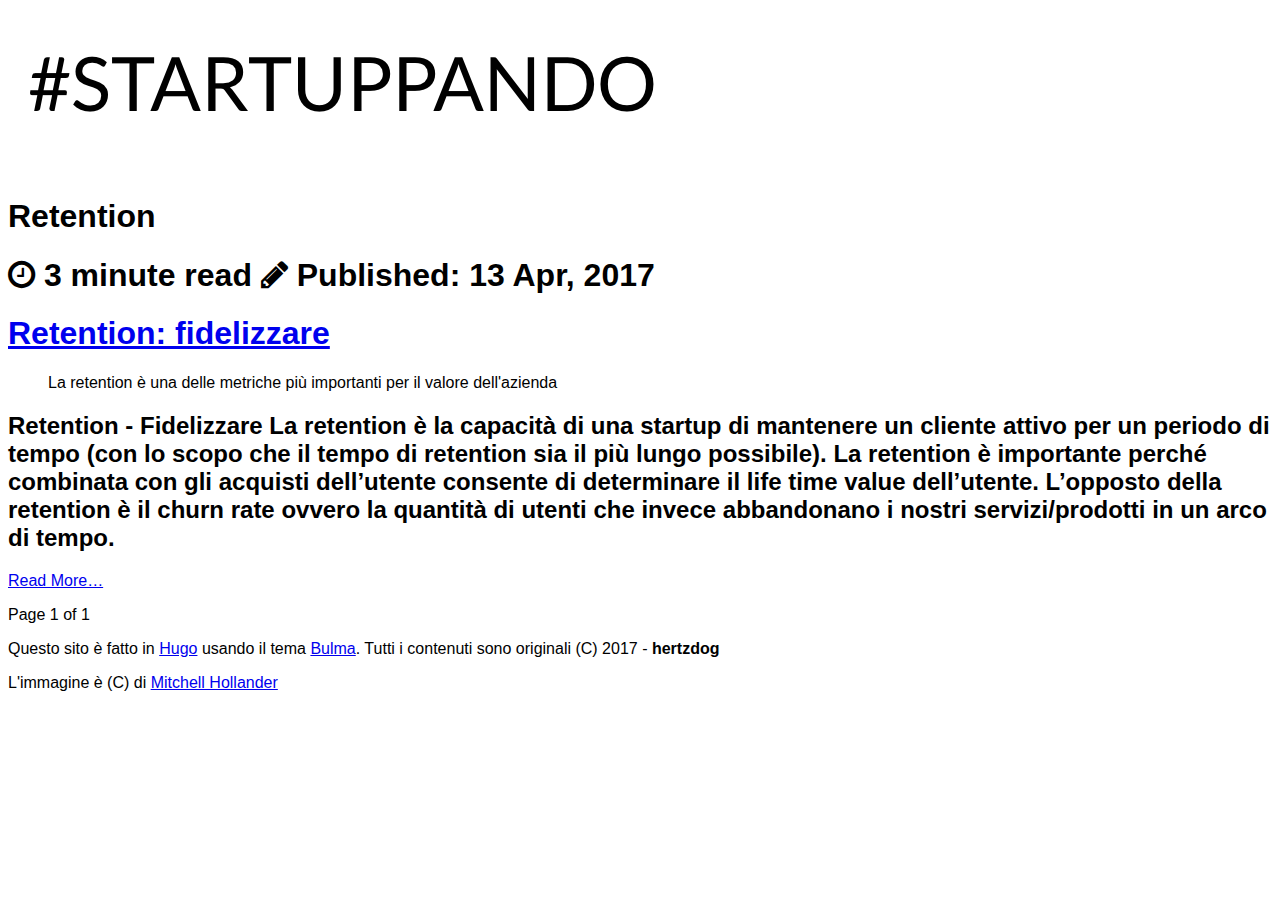
<file: tags/retention/index.html>
<!DOCTYPE html>
<html lang="it-IT">

<head>
    <meta name="generator" content="Hugo 0.18.1" />
    <meta charset="utf-8">
    <meta http-equiv="X-UA-Compatible" content="IE=edge">
    <meta name="viewport" content="width=device-width, initial-scale=1">
    <title>Retention | #startuppando</title>

     
      
    
    
    
      <meta name="robots" content="noindex">
    
    
    

  <meta name="author" content="">

 
    <meta property="og:title" content="Retention" />
<meta property="og:description" content="la community italiana" />
<meta property="og:type" content="website" />
<meta property="og:url" content="/tags/retention/" />


<meta property="og:updated_time" content="2017-04-13T19:22:40&#43;01:00"/>








 
    



 
    
     
    
<script>
window.ga=window.ga||function(){(ga.q=ga.q||[]).push(arguments)};ga.l=+new Date;
ga('create', 'UA-27356301-1', 'auto');
ga('send', 'pageview');
</script>
<script async src='//www.google-analytics.com/analytics.js'></script>
 
    
    <link href="/tags/retention/index.xml" rel="alternate" type="application/rss+xml" title="#startuppando" /> 
    
    <link rel="canonical" href="/tags/retention/">   <link rel="shortcut icon" type="image/png" href="[data-uri]">


    <link rel="stylesheet" href="https://maxcdn.bootstrapcdn.com/font-awesome/4.7.0/css/font-awesome.min.css"> 
    <link rel="stylesheet" href="https://jenil.github.io/bulmaswatch/lumen/bulmaswatch.min.css"> 
    <link rel="stylesheet" href="/css/landing.css">   
    
    
</head>


<body>
    <header>
  <nav class="nav has-shadow">
<div class="nav-left">
    <a class="nav-item" href="/">
        <img src="/img/bulma.png" alt="Bulma logo">
    </a>
</div>

<div class="nav-center">
    
    
</div>



<span class="nav-toggle">
        <span></span>
<span></span>
<span></span>
</span>



<div class="nav-right nav-menu" itemscope itemtype="http://schema.org/SiteNavigationElement">
        
        
        <a itemprop="url" class="nav-item is-tab " href="/post/"><span itemprop="name">Post</span></a>
        
        <a itemprop="url" class="nav-item is-tab " href="/about/"><span itemprop="name">About</span></a>
        
</div>
</nav>
</header>
    <main>
  <header>
    <h1>Retention</h1>
  </header>
  
    <div class="column is-full-desktop" itemscope itemtype="http://schema.org/CreativeWork">
    <h1 class="blog-timestamp">
        
        <h1 class="">
        <span class="icon">
  <i class="fa fa-clock-o" aria-hidden="true"></i>
</span>
<span>3 minute read</span>
<span class="icon">
 <i class="fa fa-pencil" aria-hidden="true"></i>
</span>

  Published: <time datetime="2017-04-13T19:22:40&#43;01:00">13 Apr, 2017</time>


        </h1>
        
    </h1>
    <h1 class="title">
        <a href="/post/retention/" itemprop="headline">Retention: fidelizzare</a>
    </h1>
    
    <blockquote itemprop="about">La retention è una delle metriche più importanti per il valore dell&#39;azienda</blockquote>
    
    <h2 class="content" itemprop="description">
        Retention - Fidelizzare La retention è la capacità di una startup di mantenere un cliente attivo per un periodo di tempo (con lo scopo che il tempo di retention sia il più lungo possibile).
La retention è importante perché combinata con gli acquisti dell&rsquo;utente consente di determinare il life time value dell&rsquo;utente.
L&rsquo;opposto della retention è il churn rate ovvero la quantità di utenti che invece abbandonano i nostri servizi/prodotti in un arco di tempo.
    </h2>
</div>
<div class="button">
    <a href="/post/retention/" itemprop="url">Read More…</a>
</div>
  
</main>
    <footer>
  <div class="tabs">
    <p class="control">
        
    </p>
    <p class="control">
        <a class="button">
           Page 1 of 1
        </a>
    </p>
    <p class="control">
        
    </p>
</div>
  
<footer class="footer">
    <div class="container">
        <div class="content has-text-centered">
            <p>
                Questo sito è fatto in
    <a target="_blank" rel="noopener" href="https://gohugo.io/">Hugo</a>
     usando il tema
    <a target="_blank" rel="noopener" href="https://jeblister.github.io/bulma/">Bulma</a>.
    Tutti i contenuti sono originali (C) 2017 - <strong>hertzdog</strong>
            </p>
            <p>
              L'immagine è (C) di <a href="https://unsplash.com/@mitchellsh">Mitchell Hollander</a>
            </p>
        </div>
    </div>
</footer>



</footer>

    <script async type="text/javascript" src="/js/bulma.js"></script>
    <script async type="text/javascript"  src="/js/clipboard.min.js"></script>
    <script async type="text/javascript"  src="/js/clip.js"></script>
</body>

</html>
</file>
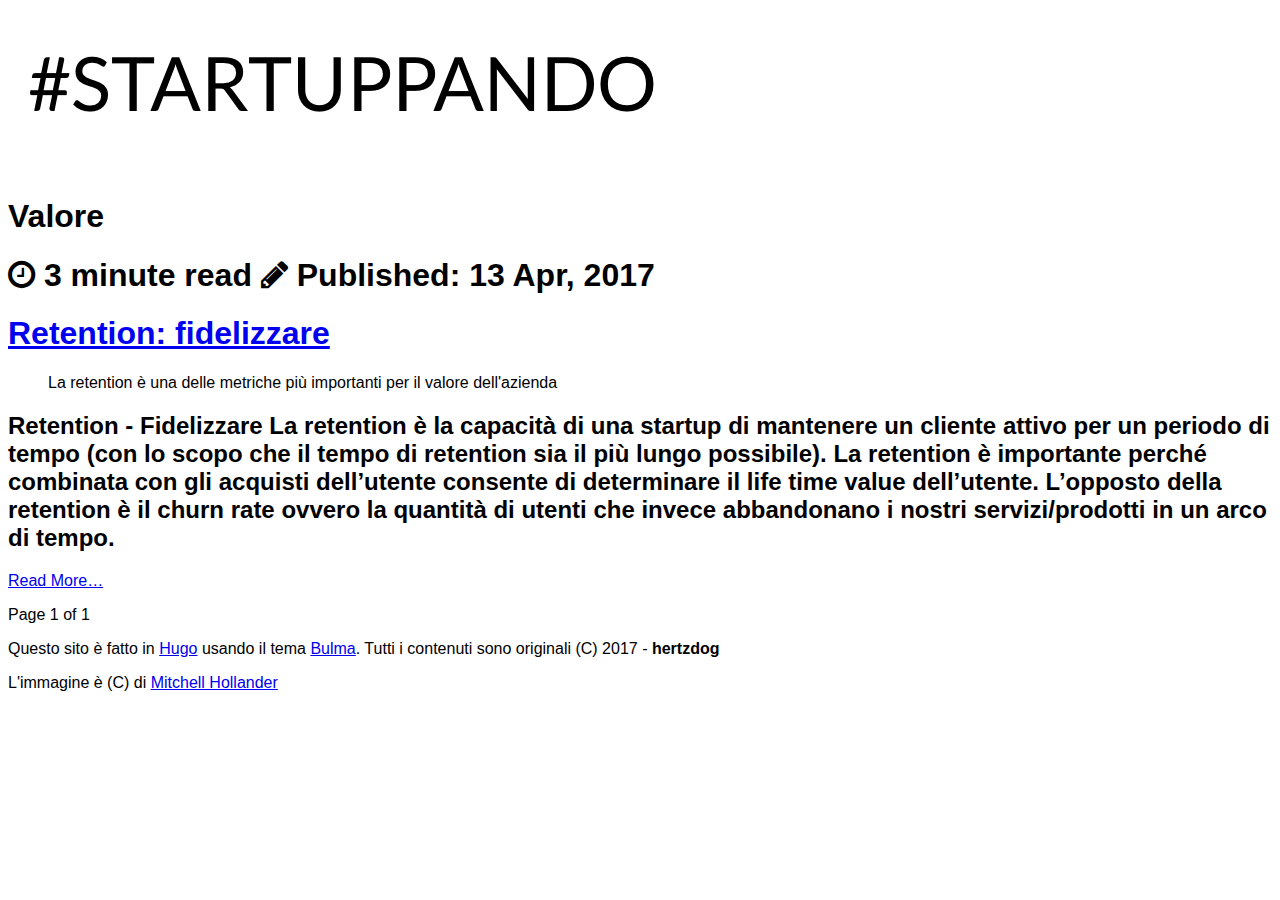
<file: tags/valore/index.html>
<!DOCTYPE html>
<html lang="it-IT">

<head>
    <meta name="generator" content="Hugo 0.18.1" />
    <meta charset="utf-8">
    <meta http-equiv="X-UA-Compatible" content="IE=edge">
    <meta name="viewport" content="width=device-width, initial-scale=1">
    <title>Valore | #startuppando</title>

     
      
    
    
    
      <meta name="robots" content="noindex">
    
    
    

  <meta name="author" content="">

 
    <meta property="og:title" content="Valore" />
<meta property="og:description" content="la community italiana" />
<meta property="og:type" content="website" />
<meta property="og:url" content="/tags/valore/" />


<meta property="og:updated_time" content="2017-04-13T19:22:40&#43;01:00"/>








 
    



 
    
     
    
<script>
window.ga=window.ga||function(){(ga.q=ga.q||[]).push(arguments)};ga.l=+new Date;
ga('create', 'UA-27356301-1', 'auto');
ga('send', 'pageview');
</script>
<script async src='//www.google-analytics.com/analytics.js'></script>
 
    
    <link href="/tags/valore/index.xml" rel="alternate" type="application/rss+xml" title="#startuppando" /> 
    
    <link rel="canonical" href="/tags/valore/">   <link rel="shortcut icon" type="image/png" href="[data-uri]">


    <link rel="stylesheet" href="https://maxcdn.bootstrapcdn.com/font-awesome/4.7.0/css/font-awesome.min.css"> 
    <link rel="stylesheet" href="https://jenil.github.io/bulmaswatch/lumen/bulmaswatch.min.css"> 
    <link rel="stylesheet" href="/css/landing.css">   
    
    
</head>


<body>
    <header>
  <nav class="nav has-shadow">
<div class="nav-left">
    <a class="nav-item" href="/">
        <img src="/img/bulma.png" alt="Bulma logo">
    </a>
</div>

<div class="nav-center">
    
    
</div>



<span class="nav-toggle">
        <span></span>
<span></span>
<span></span>
</span>



<div class="nav-right nav-menu" itemscope itemtype="http://schema.org/SiteNavigationElement">
        
        
        <a itemprop="url" class="nav-item is-tab " href="/post/"><span itemprop="name">Post</span></a>
        
        <a itemprop="url" class="nav-item is-tab " href="/about/"><span itemprop="name">About</span></a>
        
</div>
</nav>
</header>
    <main>
  <header>
    <h1>Valore</h1>
  </header>
  
    <div class="column is-full-desktop" itemscope itemtype="http://schema.org/CreativeWork">
    <h1 class="blog-timestamp">
        
        <h1 class="">
        <span class="icon">
  <i class="fa fa-clock-o" aria-hidden="true"></i>
</span>
<span>3 minute read</span>
<span class="icon">
 <i class="fa fa-pencil" aria-hidden="true"></i>
</span>

  Published: <time datetime="2017-04-13T19:22:40&#43;01:00">13 Apr, 2017</time>


        </h1>
        
    </h1>
    <h1 class="title">
        <a href="/post/retention/" itemprop="headline">Retention: fidelizzare</a>
    </h1>
    
    <blockquote itemprop="about">La retention è una delle metriche più importanti per il valore dell&#39;azienda</blockquote>
    
    <h2 class="content" itemprop="description">
        Retention - Fidelizzare La retention è la capacità di una startup di mantenere un cliente attivo per un periodo di tempo (con lo scopo che il tempo di retention sia il più lungo possibile).
La retention è importante perché combinata con gli acquisti dell&rsquo;utente consente di determinare il life time value dell&rsquo;utente.
L&rsquo;opposto della retention è il churn rate ovvero la quantità di utenti che invece abbandonano i nostri servizi/prodotti in un arco di tempo.
    </h2>
</div>
<div class="button">
    <a href="/post/retention/" itemprop="url">Read More…</a>
</div>
  
</main>
    <footer>
  <div class="tabs">
    <p class="control">
        
    </p>
    <p class="control">
        <a class="button">
           Page 1 of 1
        </a>
    </p>
    <p class="control">
        
    </p>
</div>
  
<footer class="footer">
    <div class="container">
        <div class="content has-text-centered">
            <p>
                Questo sito è fatto in
    <a target="_blank" rel="noopener" href="https://gohugo.io/">Hugo</a>
     usando il tema
    <a target="_blank" rel="noopener" href="https://jeblister.github.io/bulma/">Bulma</a>.
    Tutti i contenuti sono originali (C) 2017 - <strong>hertzdog</strong>
            </p>
            <p>
              L'immagine è (C) di <a href="https://unsplash.com/@mitchellsh">Mitchell Hollander</a>
            </p>
        </div>
    </div>
</footer>



</footer>

    <script async type="text/javascript" src="/js/bulma.js"></script>
    <script async type="text/javascript"  src="/js/clipboard.min.js"></script>
    <script async type="text/javascript"  src="/js/clip.js"></script>
</body>

</html>
</file>
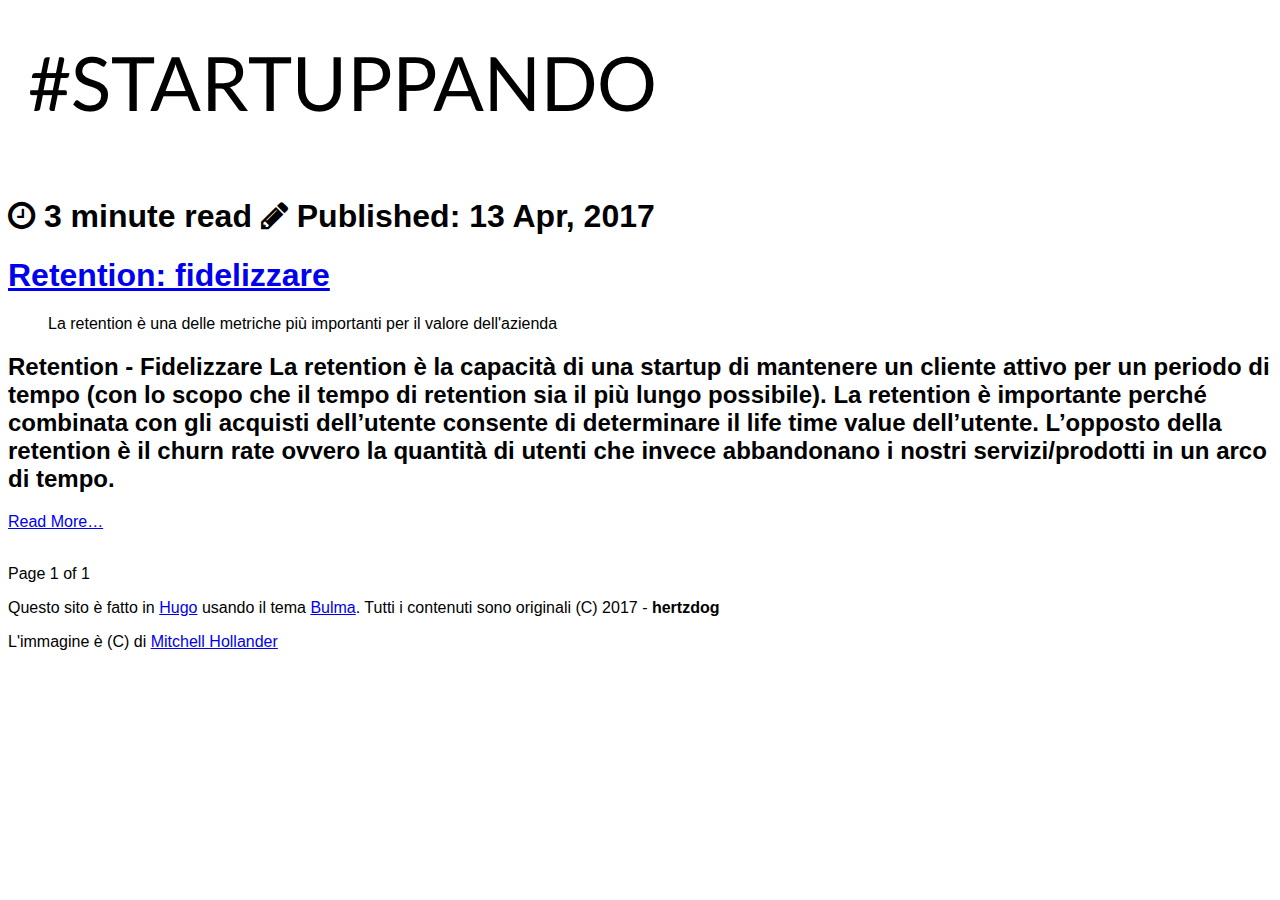
<file: post/page/1/index.html>
<!DOCTYPE html><html><head><title>/post/</title><link rel="canonical" href="/post/"/><meta http-equiv="content-type" content="text/html; charset=utf-8" /><meta http-equiv="refresh" content="0; url=/post/" /></head></html>
</file>
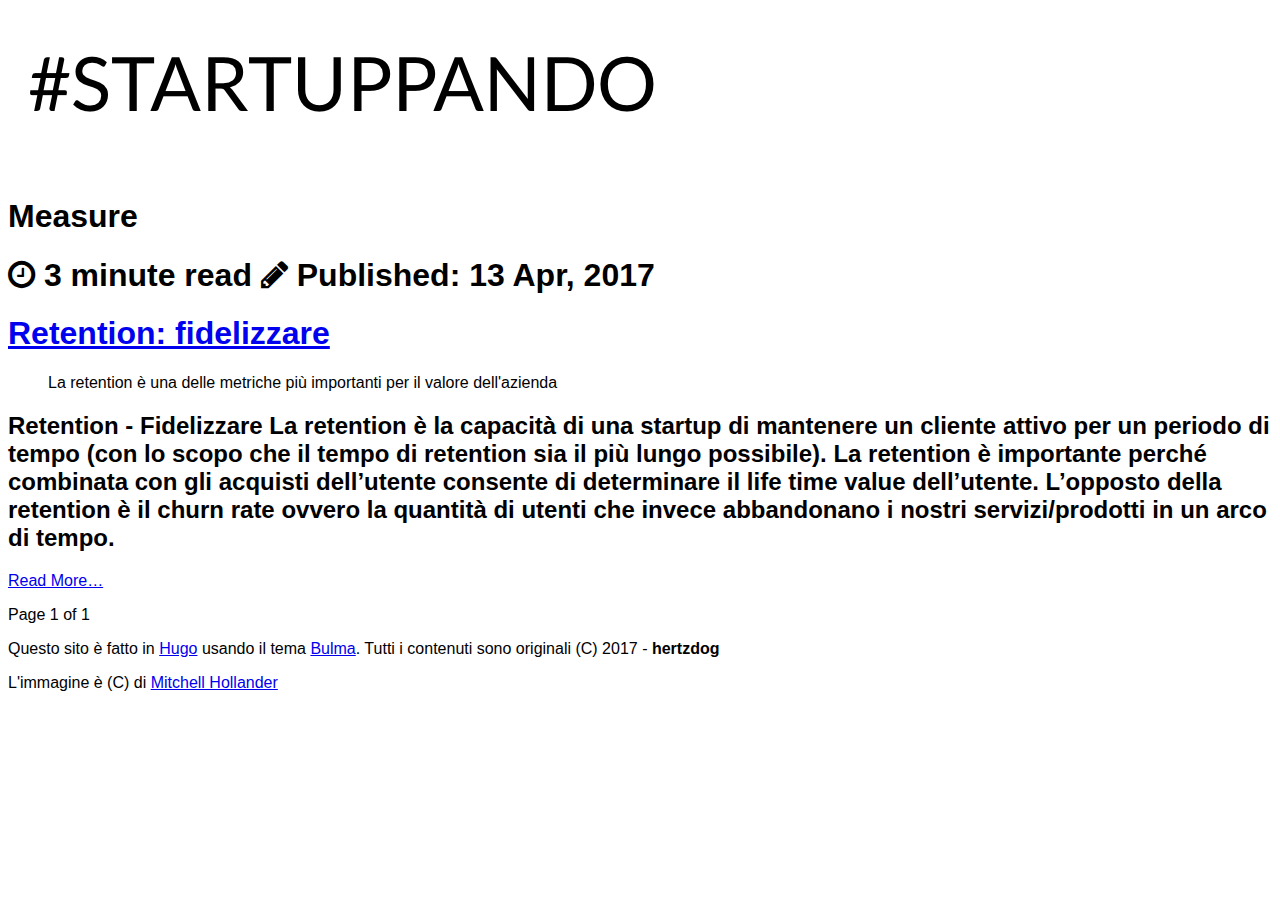
<file: categories/measure/page/1/index.html>
<!DOCTYPE html><html><head><title>/categories/measure/</title><link rel="canonical" href="/categories/measure/"/><meta http-equiv="content-type" content="text/html; charset=utf-8" /><meta http-equiv="refresh" content="0; url=/categories/measure/" /></head></html>
</file>
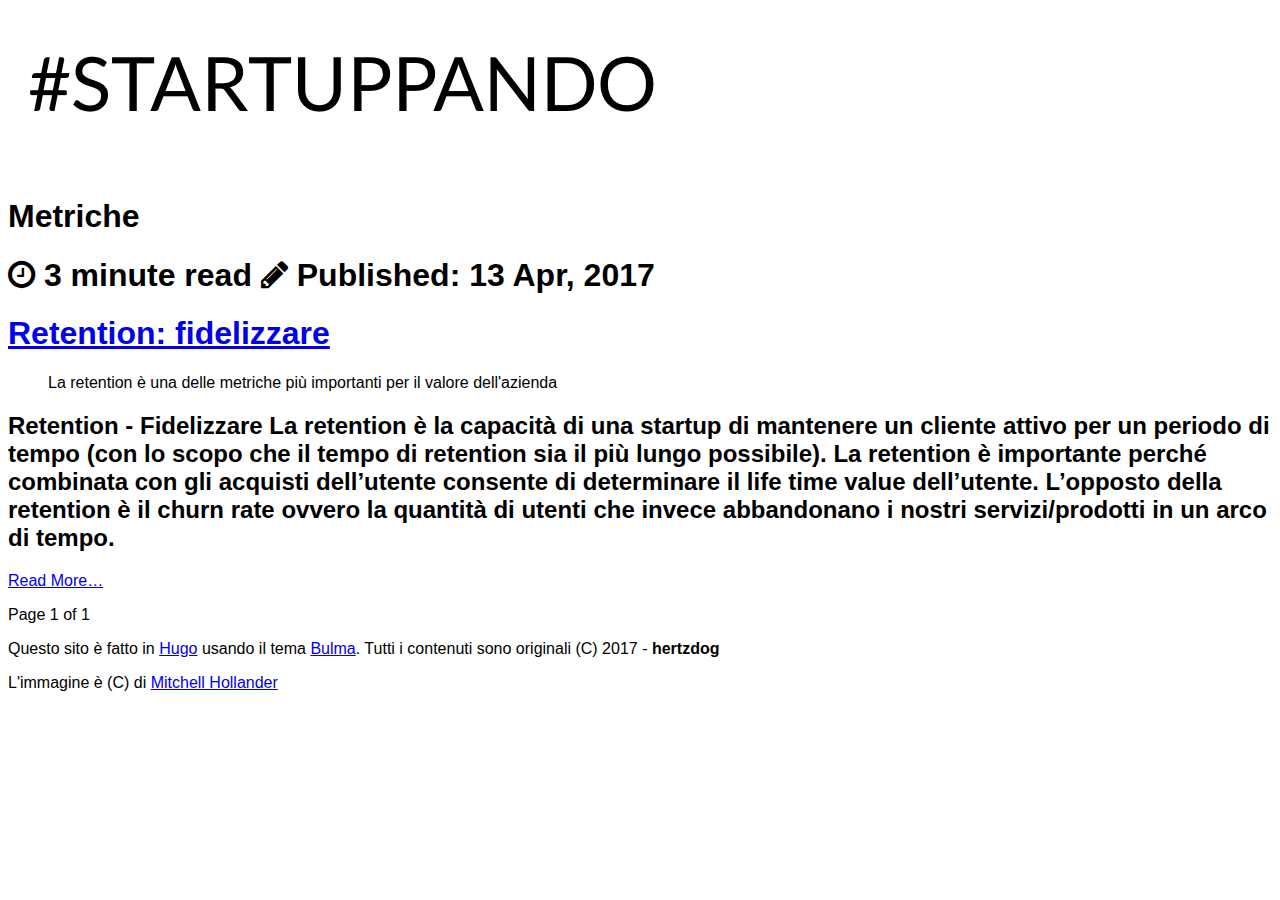
<file: tags/metriche/page/1/index.html>
<!DOCTYPE html><html><head><title>/tags/metriche/</title><link rel="canonical" href="/tags/metriche/"/><meta http-equiv="content-type" content="text/html; charset=utf-8" /><meta http-equiv="refresh" content="0; url=/tags/metriche/" /></head></html>
</file>
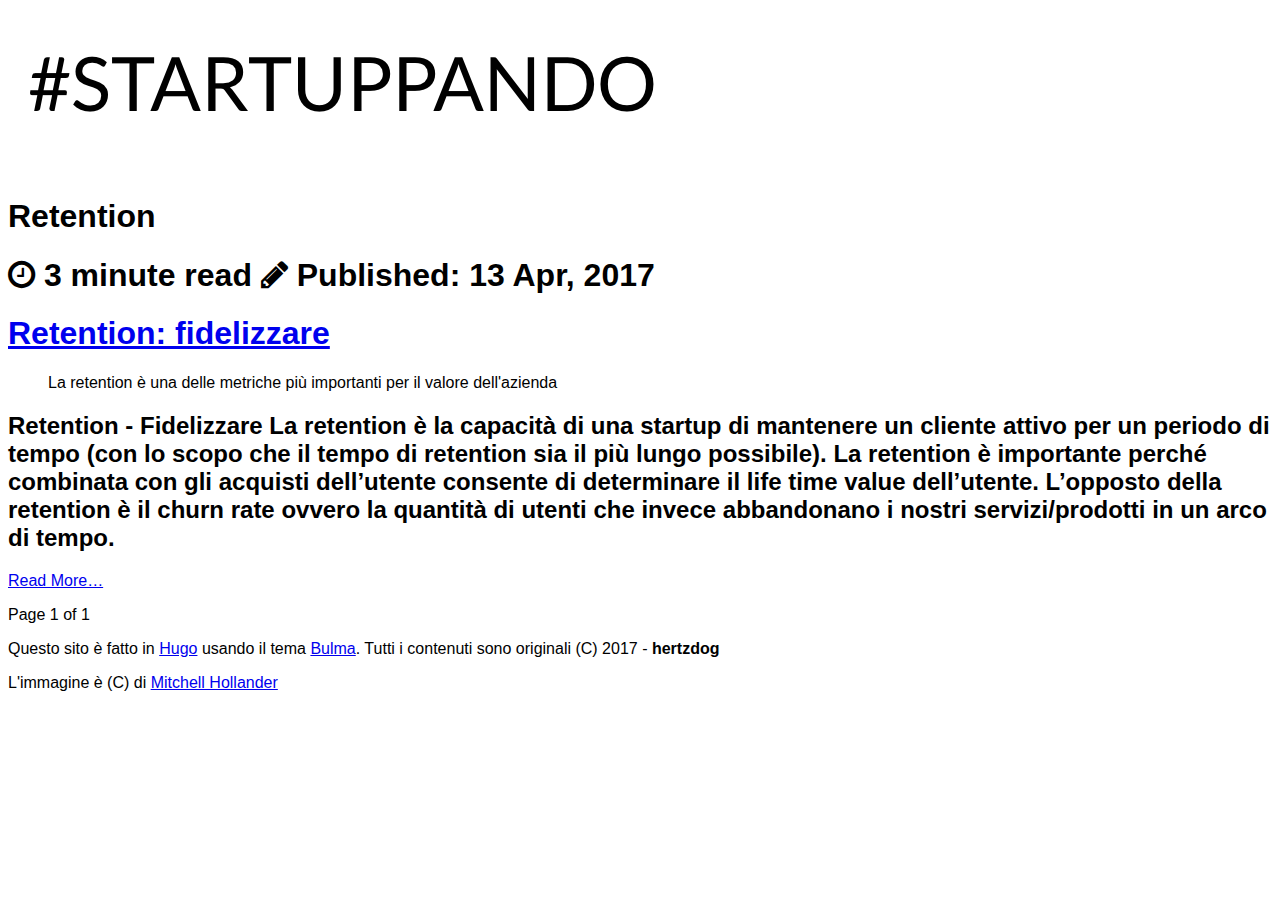
<file: tags/retention/page/1/index.html>
<!DOCTYPE html><html><head><title>/tags/retention/</title><link rel="canonical" href="/tags/retention/"/><meta http-equiv="content-type" content="text/html; charset=utf-8" /><meta http-equiv="refresh" content="0; url=/tags/retention/" /></head></html>
</file>
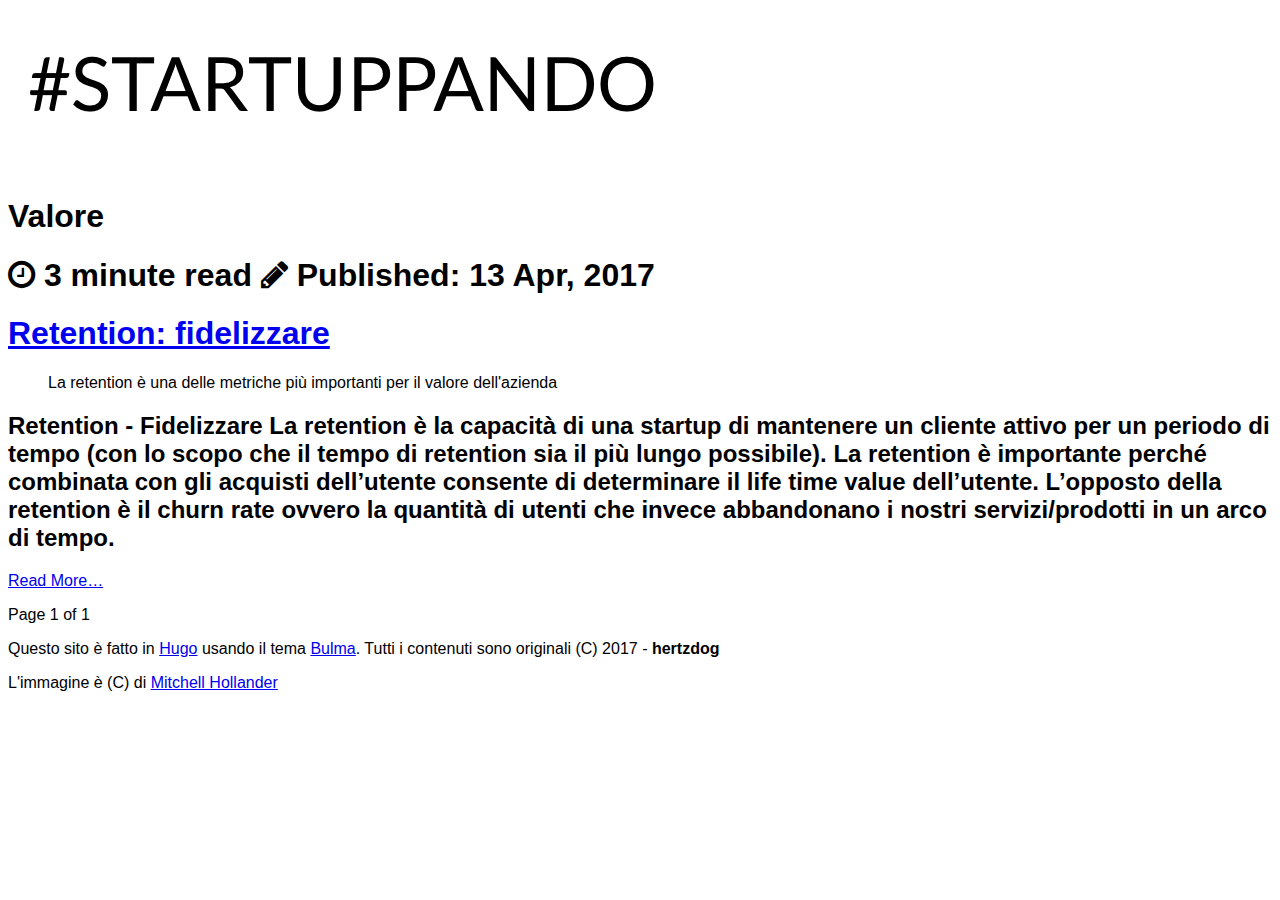
<file: tags/valore/page/1/index.html>
<!DOCTYPE html><html><head><title>/tags/valore/</title><link rel="canonical" href="/tags/valore/"/><meta http-equiv="content-type" content="text/html; charset=utf-8" /><meta http-equiv="refresh" content="0; url=/tags/valore/" /></head></html>
</file>
<file: css/landing.css>
body {
  font-family: -apple-system,BlinkMacSystemFont,"Segoe UI",Roboto,Helvetica,Arial,sans-serif,"Apple Color Emoji","Segoe UI Emoji","Segoe UI Symbol";
}
.is-dark {
  background-color: #F62459;
  background-image: linear-gradient(rgba(25, 181, 254, 0.6),rgba(246, 36, 89, 0.6)),linear-gradient(rgba(0, 0, 0, 0.6),rgba(0, 0, 0, 0.6)), url('/img/startuppando-home-bg.png');
}
.nav {
  padding: 20px 0;
}
.hero.is-dark .nav-item a:not(.button), .hero.is-dark a.nav-item {
    color: #fff;
    padding: 0 30px;
}
.nav-item {
  font-weight: bold;
  text-transform: uppercase;
  color: #fff;
}
.nav-item .button{
  font-weight: bold;
  text-transform: uppercase;
  color: #fff;
  background-color: transparent;
  border: 2px solid #fff;
  padding: 10px 20px;
  height: 45px;
}
.promo-img {
  border-radius: 10px;
  border: 10px solid #fff;
}
</file>
